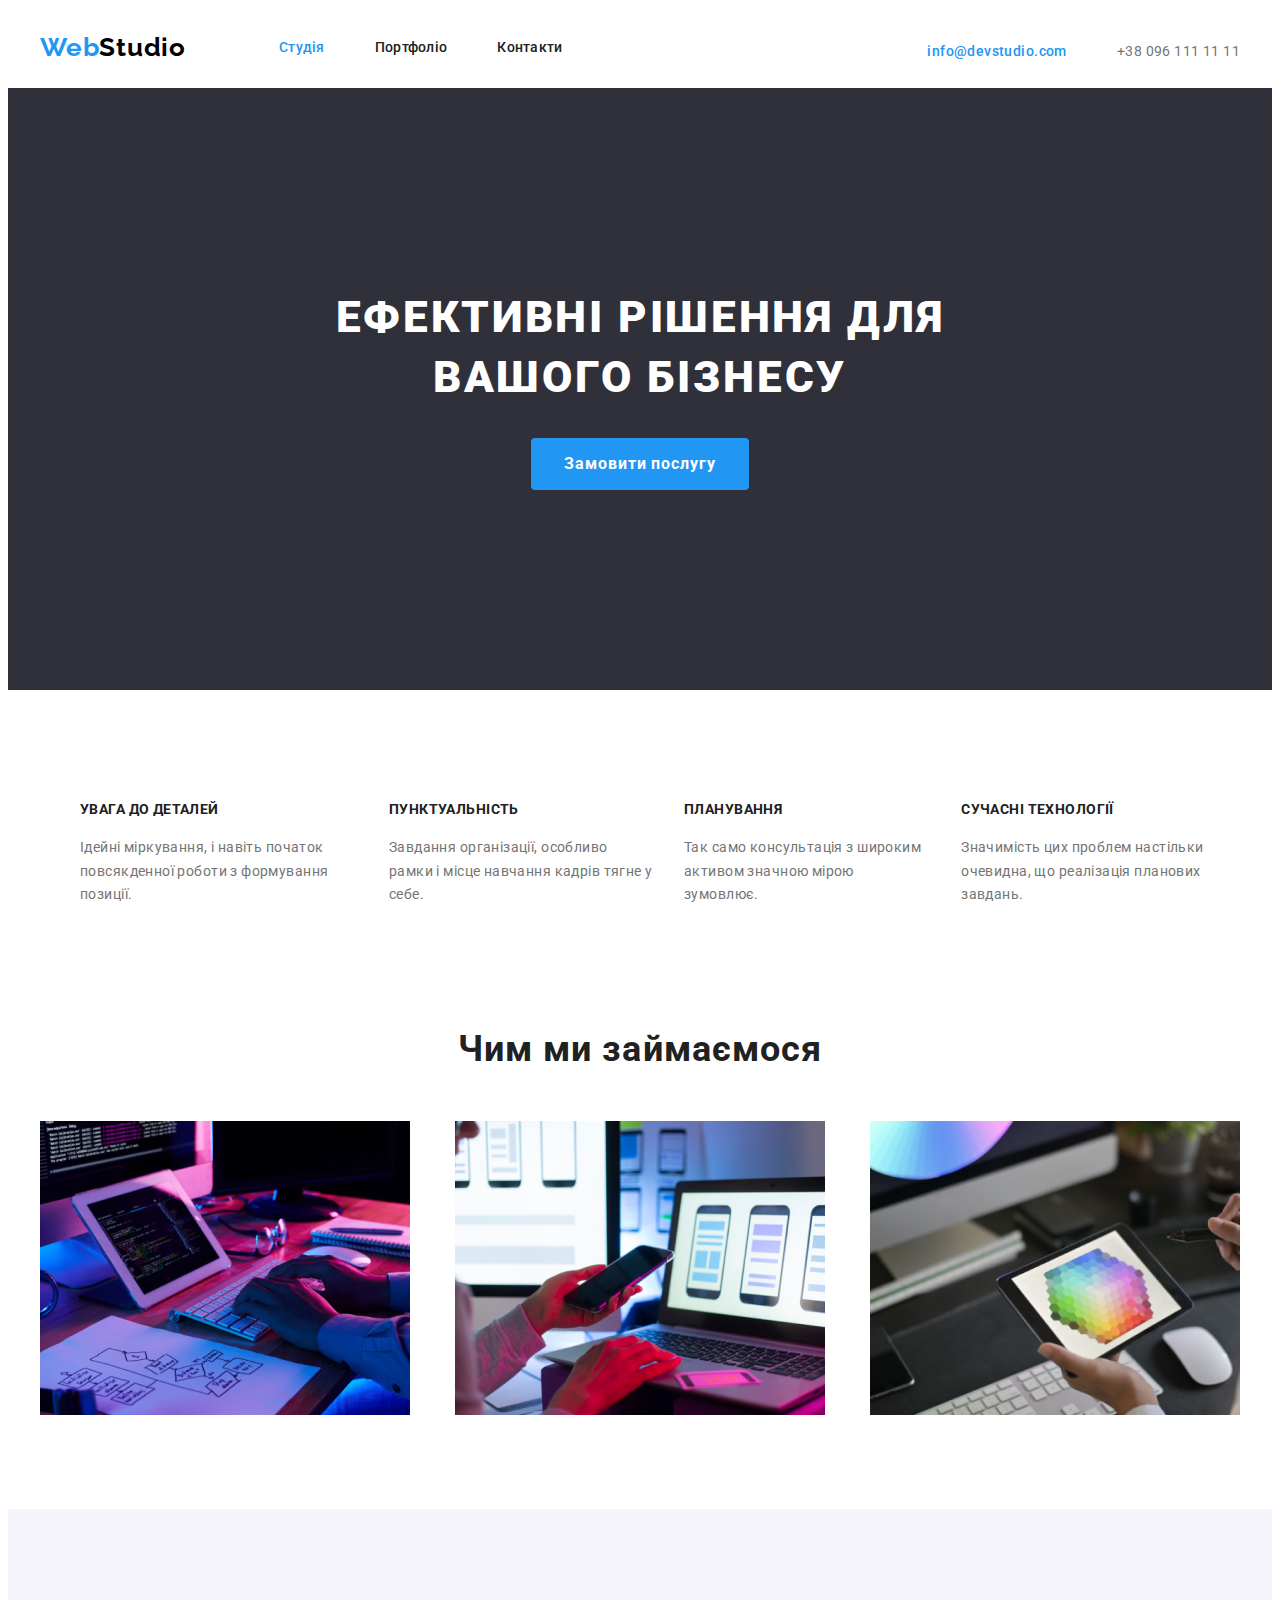
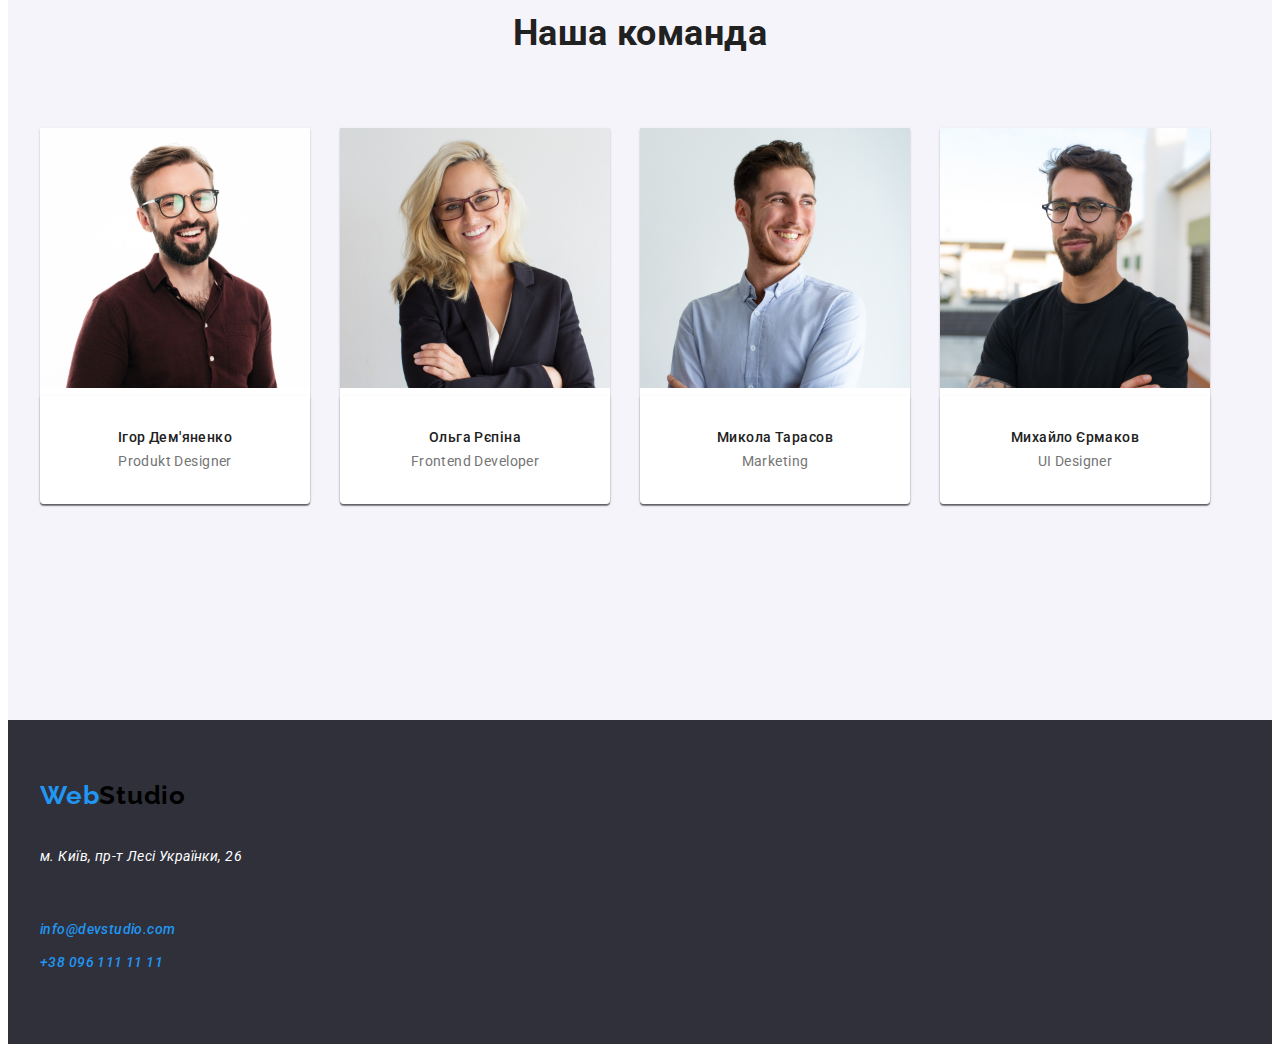
<file: index.html>
<!DOCTYPE html>
<html lang="uk">
  <head>
     <meta charset="UTF-8" />
     <meta http-equiv="X-UA-Compatible" content="IE=edge" />
     <meta name="viewport" content="width=device-width, initial-scale=1.0" />
     <title>Головна</title>
     <link 
         href="https://fonts.googleapis.com/css2?family=Raleway:wght@700&family=Roboto:wght@400;500;700;900&display=swap" 
         rel="stylesheet"
    />
     <link
         rel="stylesheet"
         href="https://cdnjs.cloudflare.com/ajax/libs/modern-normalize/2.0.0/modern-normalize.min.css" 
         integrity="sha512-4xo8blKMVCiXpTaLzQSLSw3KFOVPWhm/TRtuPVc4WG6kUgjH6J03IBuG7JZPkcWMxJ5huwaBpOpnwYElP/m6wg==" 
         crossorigin="anonymous"
         referrerpolicy="no-referrer" 
    />
    <link rel="stylesheet" href="./CSS/styles.css" />
</head>
<!-- Body -->
<body class="page">
    <!-- Header -->
    <header class="header">
        <div class="container header-all">  
        <nav class="nav-all">
          <a class="logo" href="">Web<span>Studio</span></a>
          <ul class="header-nav list">
              <li class="nav-item"><a class="header-link studio" href="./index.html">Студія</a></li>
              <li class="nav-item"><a class="header-link" href="./portfolio.html">Портфоліо</a></li>
              <li class="nav-item"><a class="header-link" href="">Контакти</a></li>
          </ul>
        </nav>
          <ul class="contacts-list">   
              <li class="contacts-item"><a class="contacts-link" href="mailto:info@devstudio.com">info@devstudio.com</a></li>
              <li class="contacts-item"><a class="contacts-phone" href="tel:+380961111111">+38 096 111 11 11</a></li>
          </ul>
          </div>
    </header>
    <!-- Main -->
    <main class="main-page">
    <section class="hero-section">
        <h1 class="hero-title">Ефективні рішення для вашого бізнесу</h1>
        <button class="hero-btn" type="button">Замовити послугу</button>
    </section>
    <!--Преимущуства-->
    <section class="advantages section">
        <h2 class="visually-hidden" hidden>УВАГА ДО ДЕТАЛЕЙ</h2>
        <div class="container">
        <ul class="advantages-list header-all">
            <li class="advantages-item">
                <h3 class="advantages-title">УВАГА ДО ДЕТАЛЕЙ</h3>
                <p class="advantages-descr">Ідейні міркування, і навіть початок повсякденної роботи з формування позиції.</p>
            </li>
            <li class="advantages-item">
                <h3 class="advantages-title">ПУНКТУАЛЬНІСТЬ</h3>
                <p class="advantages-descr">Завдання організації, особливо рамки і місце навчання кадрів тягне у себе.</p>
            </li>
            <li class="advantages-item">
                <h3 class="advantages-title">ПЛАНУВАННЯ</h3>
                <p class="advantages-descr">Так само консультація з широким активом значною мірою зумовлює.</p>
            </li>
            <li class="advantages-item">
                <h3 class="advantages-title">СУЧАСНІ ТЕХНОЛОГІЇ</h3>
                <p class="advantages-descr">Значимість цих проблем настільки очевидна, що реалізація планових завдань.</p>
            </li>
        </ul>
          </div>
    </section>
    <!--Чим ми займаємося-->

    <section class="work-section">
        <div class="container">
        <h2 class="work-title">Чим ми займаємося</h2>
            <ul class="work-items list header-all">
                <li class="work-list"><img class="work-img" src="./images/img(1).png" alt="Разработка плана бизнеса" width="370"></li>
                <li class="work-list"><img class="work-img" src="./images/img.png" alt="Мобильние приложения" width="370"></li>
                <li class="work-list"><img class="work-img" src="./images/img(2).png" alt="Графический дизайн" width="370"></li>
            </ul>
        </div>
    </section>
    <!--section team-->
    <section class="team-section section">
        <div class="container">
        <h2 class="team-section title">Наша команда</h2>
            <ul class="team-list header-all">
            <figure class="team-member">
                <img src="./images/img(4).png" alt="Фото" width="270">
                <figcaption class="team-member caption">
                    <span class="team-member-name">Ігор Дем'яненко</span><br>
                    <span class="team-member-role">Produkt Designer</span></figcaption>
            </figure>
            <figure class="team-member">
                <img src="./images/img(3).png" alt="Фото" width="270">
                <figcaption class="team-member caption">
                    <span class="team-member-name">Ольга Рєпіна</span><br>
                    <span class="team-member-role">Frontend Developer</span></figcaption>
            </figure>
            <figure class="team-member">
                <img src="./images/img(5).png" alt="Фото" width="270">
                <figcaption class="team-member caption">
                    <span class="team-member-name">Микола Тарасов</span><br>
                    <span class="team-member-role">Marketing</span></figcaption>
            </figure>
            <figure class="team-member">
                <img src="./images/img(6).png" alt="Фото" width="270">
                <figcaption class="team-member caption">
                    <span class="team-member-name">Михайло Єрмаков</span><br>
                    <span class="team-member-role">UI Designer</span></figcaption>
            </figure>
        </ul>
        </div>
    </section>
    </main>
    <!--footer-->
    <footer class="footer">
        <div class="container">
          <a class="logo footer-logo" href="">Web<span class="studio">Studio</span></a>
          <address class="address">
                <p class="address-location">м. Київ, пр-т Лесі Українки, 26</p>
                <ul class="footer-list"></ul>
                  <li class="contacts-item"><a class="contacts-link" href="m1ailto:info@devstudio.com">info@devstudio.com</a></li>
                  <li class="contacts-item"><a class="contacts-link" href="tel:+380961111111">+38 096 111 11 11</a></li>
          </address>
        </div>
    </footer>
</body>
</html>
</file>
<file: CSS/styles.css>
:root{
    --primary-color-text: #757575;
    --accent-color: #2196f3;
    --bgd-color: #ffffff;
    --bgd-color-footer: #2F303A;
    --color-link: #212121;
    --logo-color-span: #000000;
    --team-section-bgd: #F5F4FA;
    --color-border: #eeeeee;
    --color-line-header: #ececec;
  }
  /* body */
  .container {
    width: 1200px;
    padding-left: 15px;
    padding-right: 15px;
    margin: 0 auto;
  }
  .section {
    padding-top: 94px;
    padding-bottom: 94px;
  }

  body {
    color: var(--primary-color-text);
    background-color: var(--bgd-color);
    font-family: "Roboto", sans-serif;
    font-style: normal;
    font-size: 14px;
    font-weight: 400;
    line-height: 1.7;
    letter-spacing: 0.03em;
  }
  a {
    text-decoration: none;
  }
  .list {
    padding: 0;
    margin: 0;
    list-style: none;
  }
  .header-all {
    display: flex;
    align-items: baseline;
  }

  .nav-all {
    display: flex;
    align-items: center;
  }
  /* header */
  .logo {
    color: var(--accent-color);
    font-family: "Raleway", sans-serif;
    font-size: 26px;
    font-weight: 700;
    line-height: 1.2;
    letter-spacing: 0.03em;
  }
  .logo span {
    color: var(--logo-color-span)
  }
  .header-link {
    display: block;
    padding-top: 32px;
    padding-bottom: 32px;
    color: var(--color-link);
    font-size: 14px;
    font-weight: 500;
    line-height: 1.14;
    letter-spacing: 0.02em;
  }
  .header-link:hover,
  .header-link:focus {
    color: var(--accent-color);
  }
  .header-nav .header-link.studio {
    color: var(--accent-color);
  }
  .header-nav {
    display: flex;
    margin-left: 93px;
  }
  .header-nav .nav-item + .nav-item {
    margin-left: 50px;
  }
  .contacts-link {
    color: var(--accent-color);
    font-weight: 500;
  }
  .contacts-phone {
    color: var(---primary-color-text);
  }
  .contacts-link:hover,
  .contacts-link:focus {
    color: var(--accent-color);
  }
  .contacts-item {
    list-style-type: none;
  }
  .header .contacts-list {
    display: flex;
    margin-left: auto;
  }
  .line {
    border-bottom: 1px solid var(--color-line-header);
  }
  .contacts-list .contacts-item + .contacts-item {
    margin-left: 50px;
  }
  /* main */
  .hero-section {
    background-color: var(--bgd-color-footer);
    padding: 200px 0;
    text-align: center;
  }
  .hero-title {
    width: 696px;
    margin-left: auto;
    margin-right: auto;
    margin-top: 0;
    margin-bottom: 30px;
    font-size: 44px;
    font-weight: 900;
    line-height: 1.36;
    letter-spacing: 0.06em;
    text-align: center;
    text-transform: uppercase;
    color: var(--bgd-color);
  }
  .hero-btn {
    border-radius: 4px;
    padding: 10px 32px;
    min-width: 216px;
    border: 1px solid transparent;
    color: var(--bgd-color);
    background-color: var(--accent-color);
    font-family: "Roboto", sans-serif;
    font-size: 16px;
    font-weight: 700;
    line-height: 1.9;
    letter-spacing: 0.06em;
    text-align: center;
  }
  /* section Преимущуства */
  .visually-hidden {
    position: absolute;
    clip: rect(0 0 0 0);
    width: 1px;
    height: 1px;
    margin: -1px;
  }
  .section-advantage {
    padding: 94px;
  }
  .advantages-item {
    list-style-type: none;
  }
  .advantages-item + .advantages-item {
    margin-left: 30px;
  } 

  .advantages-title {
    margin-top: 0px;
    margin-bottom: 10px;
    color: var(--color-link);
    font-weight: 700;
    font-size: 14px;
  }
  .advantges-description {
    margin-top: 0px;
    margin-bottom: 0px;
    color: var(--primary-color-text);
    font-size: 14px;
  } 

  /* section work */ 
  .work-section {
    padding-top: 0;
    padding-bottom: 94px;
  }

  .work-title {
    margin-top: 0;
    margin-bottom: 50px;
    color: var(--color-link);
    font-size: 36px;
    font-weight: 700;
    line-height: 1.16;
    letter-spacing: 0.03em;
    text-align: center;
  }
  .work-items {
    justify-content: space-between;
  }
  .work-img {
    display: block;
    max-width: 100%;
    height: auto;
  }

  /* section team*/

  .team-section {
    background-color: var(--team-section-bgd);
  }
  .team-section .title {
    margin-top: 0;
    margin-bottom: 50px;
    text-align: center;
    color: var(--color-link);
    font-size: 36px;
    font-weight: 700;
  }
  .team-list.header-all{
    padding-left: 0px;
  }
  .team-list .team-member .team-member.caption {
    margin-right: 0px;
    padding-bottom: 30px;
    padding-top: 30px;
  }
  .team-list {
    display: flex;
    justify-content: space-between;
    padding-bottom: 94px;
  }
  .team-member {
    border-radius: 0px 0px 4px 4px;
    box-shadow: 0px 1px 3px rgba(0, 0, 0, 0.12), 0px 1px 1px rgba(0, 0, 0, 0.14),
      0px 2px 1px rgba(0, 0, 0, 0.2);
    text-align: center;
    background-color: var(--bgd-color);
  }
  .team-member {
    margin-left: 0px;
    margin-right: 30px;
  }
  .team-member-name {
    color: var(--color-link);
    font-weight: 500;
}
 .team-member-role {
    color: var(--primary-color-text);
    font-weight: 400;
}

  /* portfolio */

  /* body */
  
  .btn-nav {
    border-radius: 4px;
    padding: 6px 25px;
    min-width: 73px;
    color: var(--color-link);
    font-family: 'Roboto', sans-serif;
    font-weight: 500;
    font-size: 16px;
    line-height: 1.6;
    letter-spacing: 0.03em;
    text-align: center;
  }
  .btn-marg + .btn-marg {
    margin-left: 8px;
  }
  .portfolio-btn {
    justify-content: center;
  }
  .btn-nav:hover,
  .btn-nav:focus {
    color: var(--bgd-color);
    background-color: var(--accent-color);
  }
  .btn-nav,
  .hero-btn {
    cursor: pointer;
  }
  .portfolio-nav {
    margin-bottom: 50px;
  }
  .portfolio-list {
    display: flex;
    flex-wrap: wrap;
    row-gap: 30px;
    column-gap: 30px;
  }
  .portfolio-title {
    margin-top: 0px;
    margin-bottom: 4px;
    color: var(--color-link);
    font-weight: 700;
    font-size: 18px;
    line-height: 2;
    letter-spacing: 0.06em;
  }
  .portfolio-text {
    margin-top: 0;
    margin-bottom: 0;
    color: var(--primary-color-text);
    font-size: 16px;
    line-height: 1.9;
  }
  .portfolio-img {
    display: block;
    margin-bottom: 0px;
  }
  .frame {
    padding: 20px 24px;
  }
  /* footer */

  .footer {
    padding-top: 60px;
    padding-bottom: 60px;
    background-color: var(--bgd-color-footer);
  }
  .footer-logo {
    display: inline-block;
    margin-bottom: 20px;
  }
  .span.studio,
  .address-location {
    color: var(--bgd-color);
  }
  .adress {
    font-style: normal;
  }
  .address-locations {
    margin-bottom: 9px;
    margin-top: 0;
  }
  .footter-contacts-item,
  .footer {
    color: rgba(255, 255, 255, 0.6);
    font-weight: 400;
  }
  .contacts-item:hover,
  .contacts-item:focus {
    color: var(--accent-color);
 }
 .footer-list {
  display: inline-block;
}
.contacts-item {
  margin-bottom: 9px;
}
</file>
